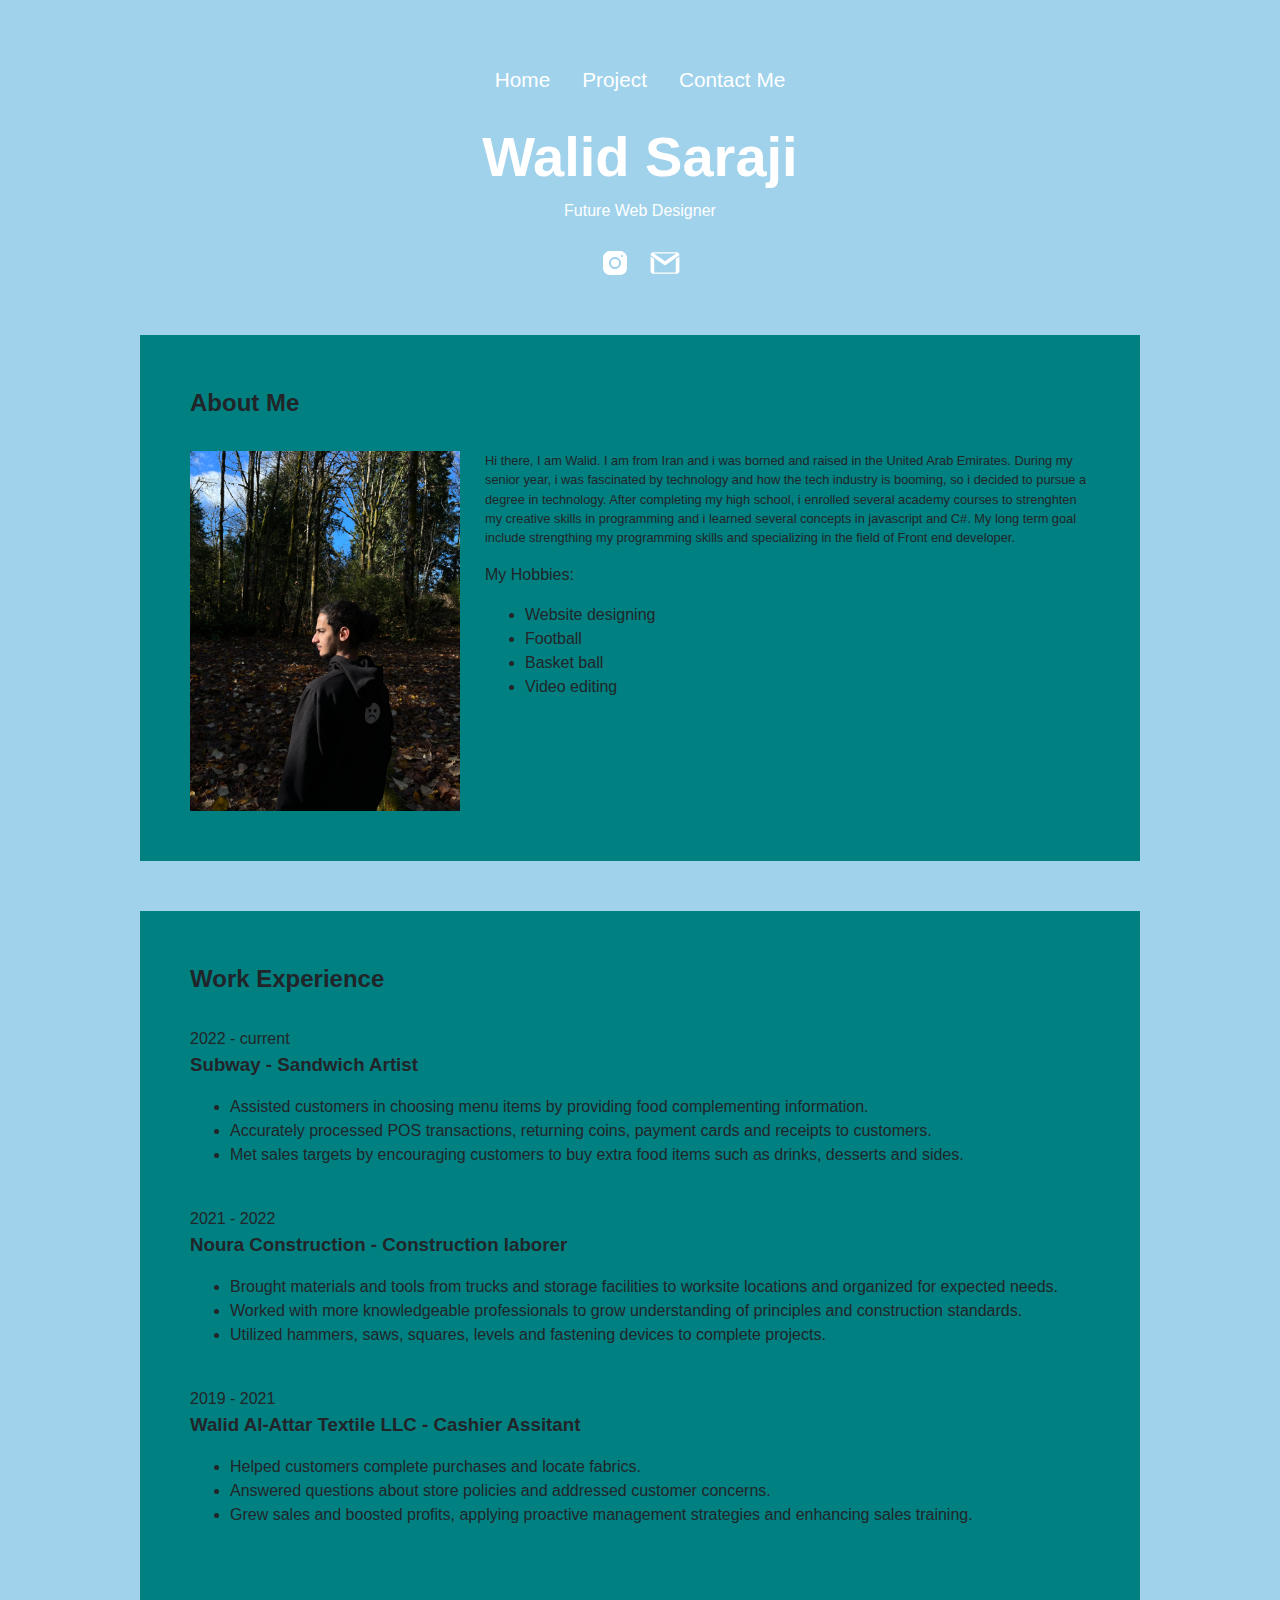
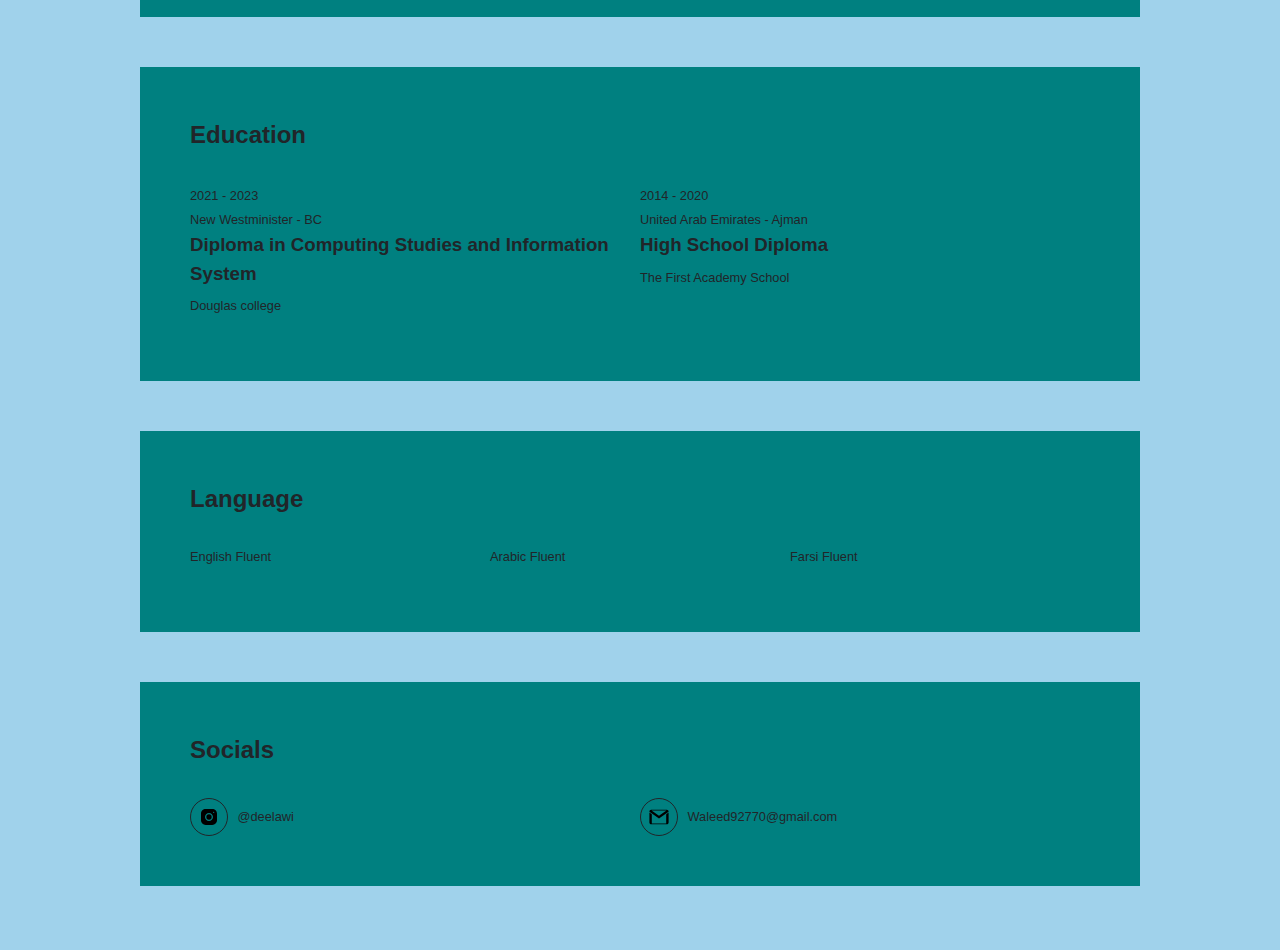
<file: index.html>
<!DOCTYPE html>
<html>
<head>
	<meta charset="utf-8">
	<meta name="author" content="walid saraji">
	<title>Profile | Home</title>
	<link rel="stylesheet" href="css\styles.css">
    <script src="script\script.js"></script>
</head>
<body>
	<div class="container">
		<div class="navbar">
			<a href="index.html">Home</a>
			<a href="page2_WSa40840.html">Project</a>
			<a href="page3_WSa40840.html">Contact Me</a>
		</div>

		<div class="highlighter-box">
			<div class="highlighter">
				<h1>Walid Saraji</h1>
				<span>
					Future Web Designer
				</span>
				<div class="socials">
					<a href="https://www.instagram.com/deelawi/">
						<img src="images\icons8-instagram (1).svg">
					</a>
					<a href="">
						<img src="images\icons8-gmail-logo.svg">
					</a>
					
				</div>
			</div>
		</div>

		<div class="box">
			
			<h2 class="title">About Me</h2>

			<div class="about">
                <!-- Refrence: This picture belongs to walid saraji -->
				<img src="images\IMG-7718.jpg" alt="profile">
				<div class="description">
					<p>
                        Hi there, I am Walid. I am from Iran and i was borned and raised in the United Arab Emirates. During my senior year, i was fascinated by technology and how the tech industry is booming, so i decided to pursue a degree in technology.
                        After completing my high school, i enrolled several academy courses to strenghten my creative skills in programming and i learned several concepts in javascript and C#.
                        My long term goal include strengthing my programming skills and specializing in the field of Front end developer.
					</p> 
                    My Hobbies: <br>
                    <ul>
                        <li>Website designing </li>
                        <li>Football</li>
                        <li>Basket ball</li>
                        <li>Video editing </li>
                    </ul>
					</p>
				</div>
			</div>
		</div>



		<div class="box">
			
			<h2 class="title">Work Experience</h2>

			<div class="works">
				<div class="work">
					<span>
						2022 - current
					</span>
					<h3>
						Subway - Sandwich Artist
					</h3>
					</p> 
					<ul>
                        <li>Assisted customers in choosing menu items by
                            providing food complementing information.
                            </li>
                            <li>Accurately processed POS transactions, returning
                                coins, payment cards and receipts to customers.</li>
                                <li>Met sales targets by encouraging customers to
                                    buy extra food items such as drinks, desserts and
                                    sides.
                                    </li>
                    </ul>
					</p>
				</div>
				<div class="work">
					<span>
						2021 - 2022
					</span>
					<h3>
						Noura Construction - Construction laborer
					</h3>
					</p> 
						<ul>
                            <li>Brought materials and tools from trucks and
                                storage facilities to worksite locations and
                                organized for expected needs.
                                </li>
                                <li>Worked with more knowledgeable professionals
                                    to grow understanding of principles and
                                    construction standards.</li>
                                    <li>Utilized hammers, saws, squares, levels and
                                        fastening devices to complete projects.
                                        </li>
                        </ul>
					</p>
				</div>

                <div class="work">
					<span>
						2019 - 2021
					</span>
					<h3>
						Walid Al-Attar Textile LLC - Cashier Assitant
					</h3>
					</p> 
						<ul>
                            <li>Helped customers complete purchases and locate
                                fabrics.
                                </li>
                             <li>Answered questions about store policies and
                                addressed customer concerns.</li>  
                                <li>Grew sales and boosted profits, applying
                                    proactive management strategies and enhancing
                                    sales training.
                                    </li> 
                        </ul>
					</p>
				</div>
                
			</div>

		</div>

		<div class="box">
			
			<h2 class="title">Education</h2>
			
			<div class="eductions">
				<div class="eduction">
					<span>
						2021 - 2023 <br>
                        New Westminister - BC
					</span>
					<h3>
						Diploma in Computing Studies and Information System
					</h3>
					<p> 
						Douglas college
					</p>
				</div>
				<div class="eduction">
					<span>
						2014 - 2020 <br>
                        United Arab Emirates - Ajman
					</span>
					<h3>
						High School Diploma
					</h3>
					<p> 
						The First Academy School
					</p>
				</div>
				
			</div>

		</div>


		<div class="box">
			
			<h2 class="title">Language</h2>
			
			<div class="languages">
				<div class="language">
					<p>
						<strong>
							English
						</strong>
						Fluent
					</p>
				</div>
				<div class="language">
					<p>
						<strong>
							Arabic
						</strong>
						Fluent
					</p>
				</div>
				<div class="language">
					<p>
						<strong>
							Farsi
						</strong>
						Fluent
					</p>
				</div>
			</div>

		</div>

		<div class="box">
			
			<h2 class="title">Socials</h2>
			
			<div class="socials">
				<div class="social">
					<div class="social-icon">
						<a href="#">
							<img src="images\icons8-instagram (1).svg">
						</a>
					</div>
					<span>
						@deelawi
					</span>
				</div>
				<div class="social">
					<div class="social-icon">
						<a href="#">
							<img src="images\icons8-gmail-logo.svg">
						</a>
					</div>
					<span>
						Waleed92770@gmail.com
					</span>
				</div>
			</div>

		</div>

	</div>
</body>

</html>
</file>
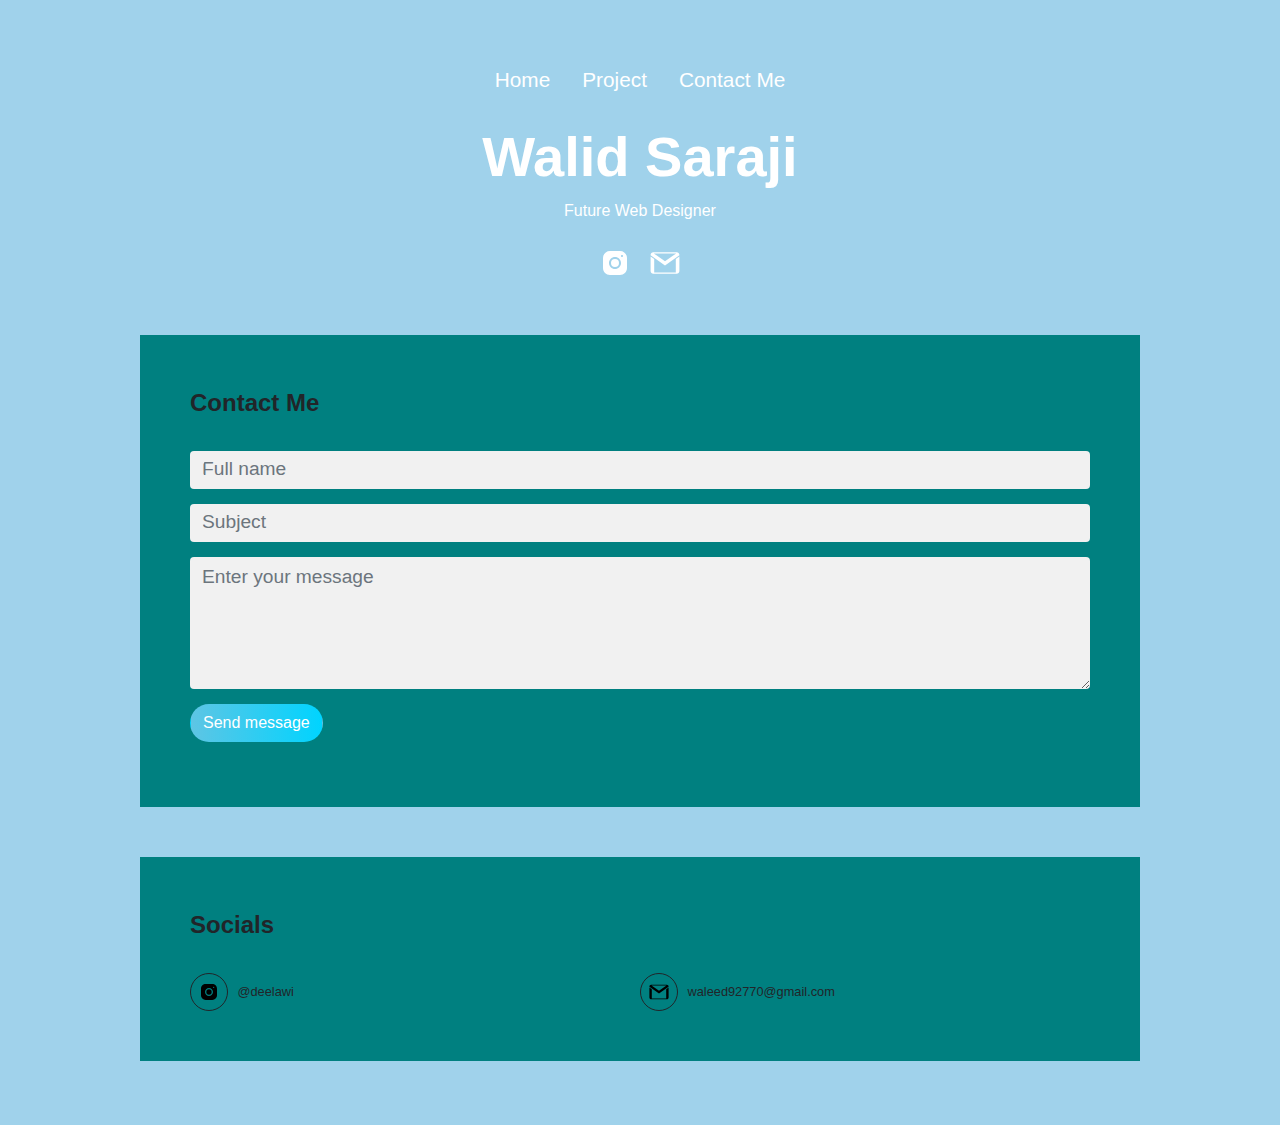
<file: page3_WSa40840.html>
<!DOCTYPE html>
<html>
<head>
	<meta charset="utf-8">
    <meta name="author" content="walid saraji">
	<title>Profile | Contacts</title>
    <link rel="stylesheet" href="css\styles.css">
    <script src="script\script.js"></script>
</head>
<body>
	<div class="container">
		<div class="navbar">
			<a href="index.html">Home</a>
			<a href="project.html">Project</a>
			<a href="contact.html">Contact Me</a>
		</div>

		<div class="highlighter-box">
			<div class="highlighter">
				<h1>Walid Saraji</h1>
				<span>
					Future Web Designer
				</span>
				<div class="socials">
					<a href="https://www.instagram.com/deelawi/">
						<img src="images\icons8-instagram (1).svg">
					</a>
					<a href="#">
						<img src="images\icons8-gmail-logo.svg">
					</a>
					
				</div>
			</div>
		</div>

		<div class="box">
			
			<h2 class="title">Contact Me</h2>

			<div class="form">
				<div class="form-section">
					<input type="email" placeholder="Full name" class="form-control" id="email">
				</div>
				<div class="form-section">
					<input type="text" placeholder="Subject" class="form-control" id="subject">
				</div>
				<div class="form-section">
					<textarea class="form-control" rows="5" placeholder="Enter your message" id="message"></textarea>
				</div>
				<div class="form-section">
					<button type="button" class="btn btn-gradient" onclick="sendMessage()">
						Send message
					</button>
				</div>
				<div id="alert">
					
				</div>
			</div>
		</div>


		<div class="box">
			
			<h2 class="title">Socials</h2>
			
			<div class="socials">
				<div class="social">
					<div class="social-icon">
						<a href="https://www.instagram.com/deelawi/">
							<img src="images\icons8-instagram (1).svg">
						</a>
					</div>
					<span>
						@deelawi
					</span>
				</div>
				<div class="social">
					<div class="social-icon">
						<a href="#">
							<img src="images\icons8-gmail-logo.svg">
						</a>
					</div>
					<span>
						waleed92770@gmail.com
					</span>
				</div>
			</div>

		</div>

	</div>
</body>

</html>
</file>
